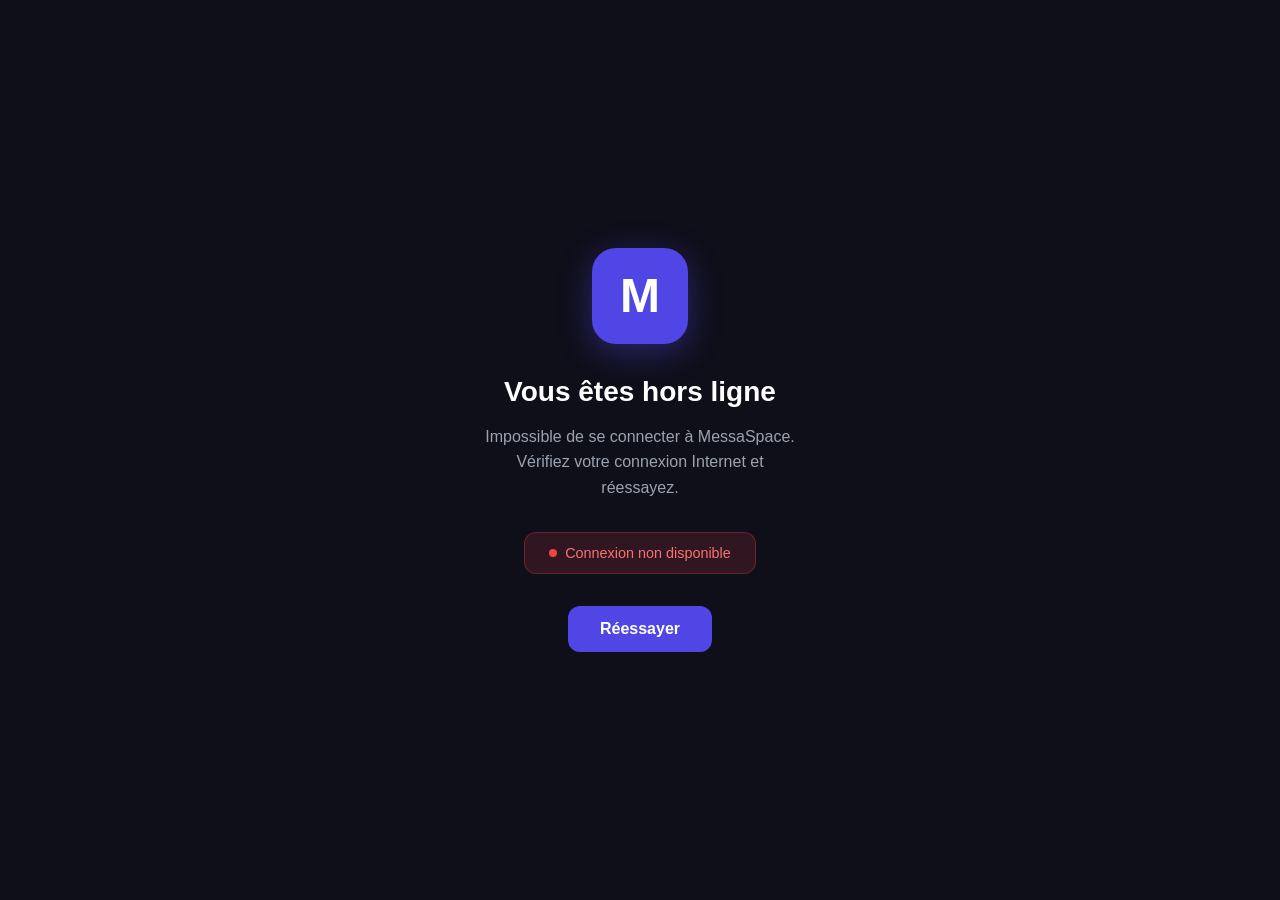
<file: offline.html>
<!DOCTYPE html>
<html lang="fr">
<head>
  <meta charset="UTF-8" />
  <meta name="viewport" content="width=device-width, initial-scale=1.0" />
  <title>MessaSpace - Hors ligne</title>
  <style>
    * { margin: 0; padding: 0; box-sizing: border-box; }
    body {
      font-family: -apple-system, BlinkMacSystemFont, 'Segoe UI', Roboto, sans-serif;
      background: #0f0f1a;
      color: #ffffff;
      display: flex;
      flex-direction: column;
      align-items: center;
      justify-content: center;
      min-height: 100vh;
      text-align: center;
      padding: 2rem;
    }
    .icon {
      width: 96px;
      height: 96px;
      background: #4F46E5;
      border-radius: 24px;
      display: flex;
      align-items: center;
      justify-content: center;
      font-size: 3rem;
      font-weight: bold;
      color: white;
      margin-bottom: 2rem;
      box-shadow: 0 8px 32px rgba(79, 70, 229, 0.4);
    }
    h1 {
      font-size: 1.75rem;
      font-weight: 700;
      margin-bottom: 1rem;
      color: #ffffff;
    }
    p {
      font-size: 1rem;
      color: #9ca3af;
      max-width: 320px;
      line-height: 1.6;
      margin-bottom: 2rem;
    }
    .status {
      display: flex;
      align-items: center;
      gap: 0.5rem;
      background: rgba(239, 68, 68, 0.15);
      border: 1px solid rgba(239, 68, 68, 0.3);
      border-radius: 12px;
      padding: 0.75rem 1.5rem;
      font-size: 0.9rem;
      color: #f87171;
      margin-bottom: 2rem;
    }
    .dot {
      width: 8px;
      height: 8px;
      background: #ef4444;
      border-radius: 50%;
      animation: pulse 1.5s infinite;
    }
    @keyframes pulse {
      0%, 100% { opacity: 1; }
      50% { opacity: 0.3; }
    }
    button {
      background: #4F46E5;
      color: white;
      border: none;
      border-radius: 12px;
      padding: 0.875rem 2rem;
      font-size: 1rem;
      font-weight: 600;
      cursor: pointer;
      transition: background 0.2s;
    }
    button:hover { background: #4338ca; }
    button:active { background: #3730a3; }
  </style>
</head>
<body>
  <div class="icon">M</div>
  <h1>Vous êtes hors ligne</h1>
  <p>Impossible de se connecter à MessaSpace. Vérifiez votre connexion Internet et réessayez.</p>
  <div class="status">
    <div class="dot"></div>
    Connexion non disponible
  </div>
  <button onclick="window.location.reload()">Réessayer</button>
  <script>
    window.addEventListener('online', () => {
      window.location.reload();
    });
  </script>
</body>
</html>
</file>
